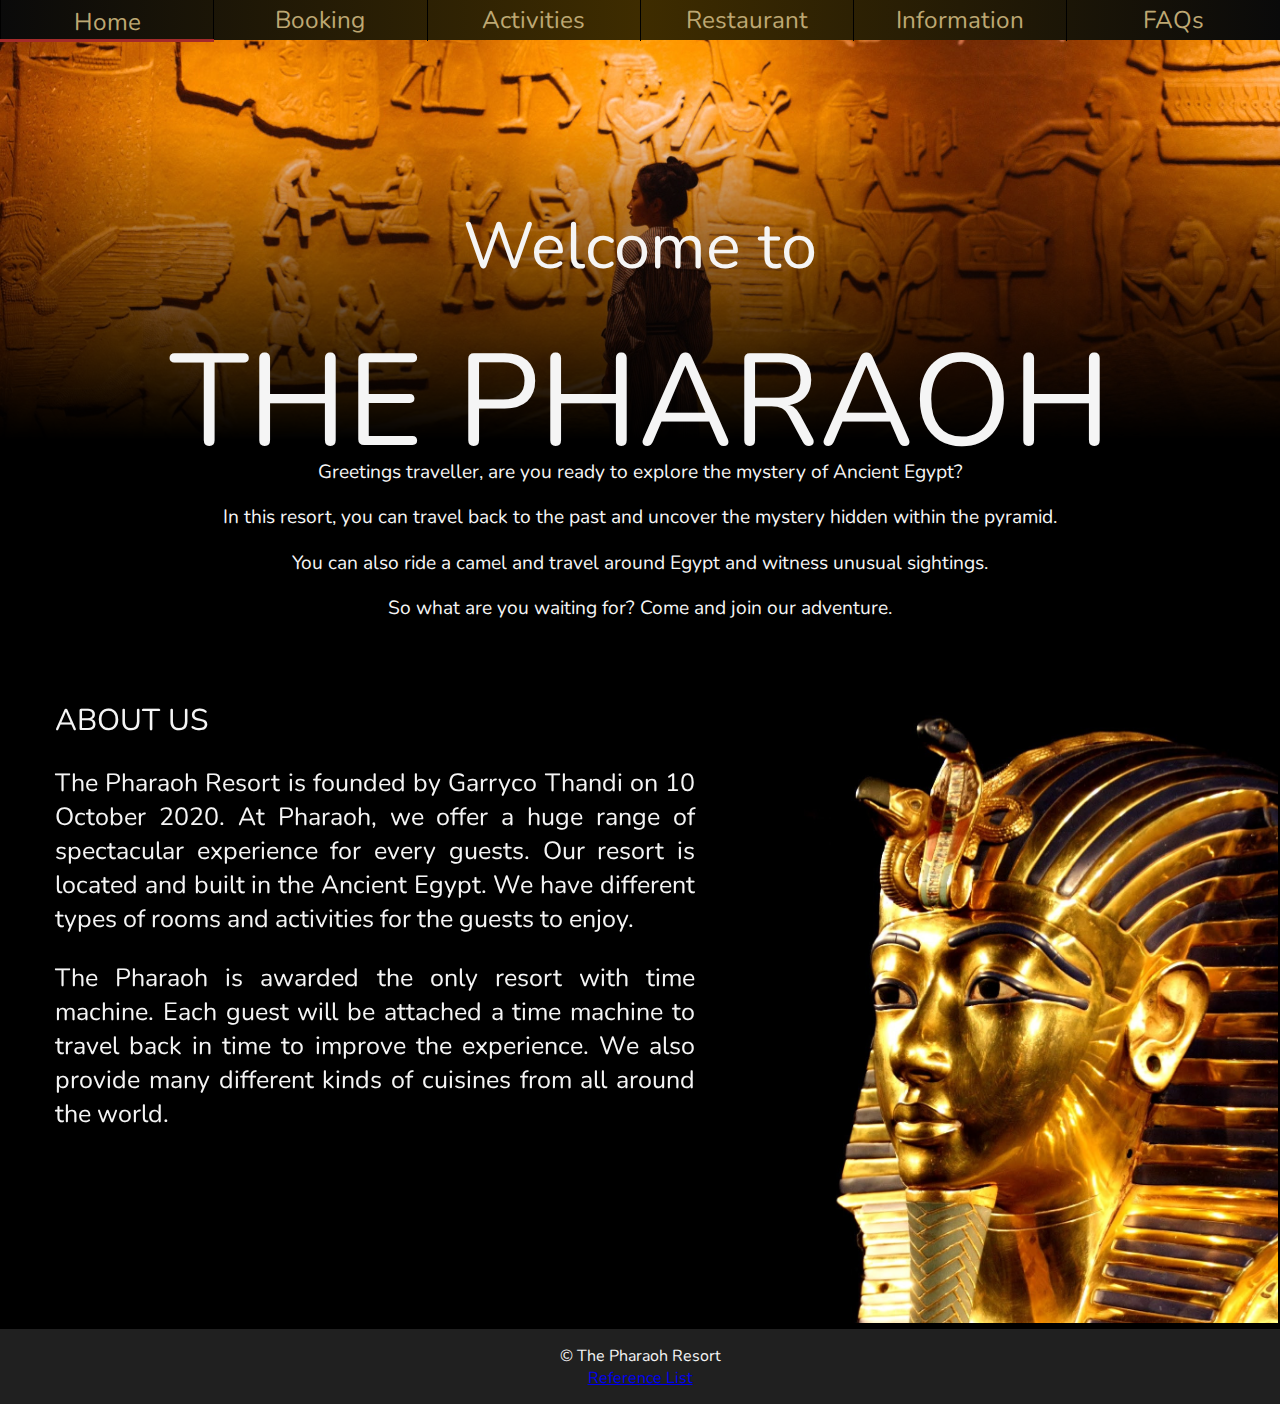
<file: index.html>
<!DOCTYPE html>
<html lang="en"> 
    <head>
        <meta charset = "utf-8">
        <title>The Pharaoh Resort</title>
        <link rel="stylesheet" href = "css/style.css">
        <link rel="stylesheet" href="js/tiny-slider/tiny-slider.css">
		<link rel="stylesheet" href="js/aos/aos.css">
        <link rel="preconnect" href="https://fonts.gstatic.com">
        <link href="https://fonts.googleapis.com/css2?family=Nunito:wght@700&display=swap" rel="stylesheet">
        <meta name="author" content="Garryco Thandi">
		<meta name="robots" content="index, follow">
		<meta name="description" content="Resort for History Enthusiasts.">
        

    </head>

    <body>
        <nav id="navigation">
            <table>
                <tbody>
                    <tr>
                        <td class="activePage"><a href="index.html">Home</a></td>
                        <td class="leftBorder"><a href="booking.html">Booking</a></td>
                        <td class="leftBorder"><a href="activities.html">Activities</a></td>
                        <td class="leftBorder"><a href="restaurant.html">Restaurant</a></td>
                        <td class="leftBorder"><a href="information.html">Information</a></td>
                        <td class="leftBorder"><a href="faqs.html">FAQs</a></td>
                    </tr>
                </tbody>
            </table>
        </nav>
        
        <main>

            <div id ="welcomeContent">
                <p class = "fadeMessage"><span class="smallWelcome">Welcome to</span><br>THE PHARAOH</p>
            </div>

           
            
            <article id = "invitationMessage">
                <p>Greetings traveller, are you ready to explore the mystery of Ancient Egypt?<br></p>
                <p>In this resort, you can travel back to the past and uncover the mystery hidden within the pyramid. <br></p>
                <p>You can also ride a camel and travel around Egypt and witness unusual sightings.<br></p>
                <p>So what are you waiting for? Come and join our adventure.</p>
            </article>

            <div data-aos = "fade-right"id="aboutUs">
                <span id="aboutTitle">ABOUT US</span>
                <article>
                    <p>The Pharaoh Resort is founded by Garryco Thandi on 10 October 2020.  At Pharaoh, we offer a huge range of spectacular experience for every guests. Our resort is located and built in the Ancient Egypt. We have different types of rooms and activities for the guests to enjoy.</p>

                    <p>The Pharaoh is awarded the only resort with time machine. Each guest will be attached a time machine to travel back in time to improve the experience. We also provide many different kinds of cuisines from all around the world.</p>
                </article>
            </div>
            <img data-aos = "fade-left" id= "coffin" src="images/coffin-cropped.jpg" alt="Coffin">
            
            
        </main>
        <footer>
            <p>&copy; The Pharaoh Resort<br><a href = "reference.html">Reference List</a></p>
        </footer>

        <script src="js/script.js" ></script>
        <script src="js/tiny-slider/min/tiny-slider.js" ></script>
		<script src="js/aos/aos.js"></script>
    </body>
</html>
</file>
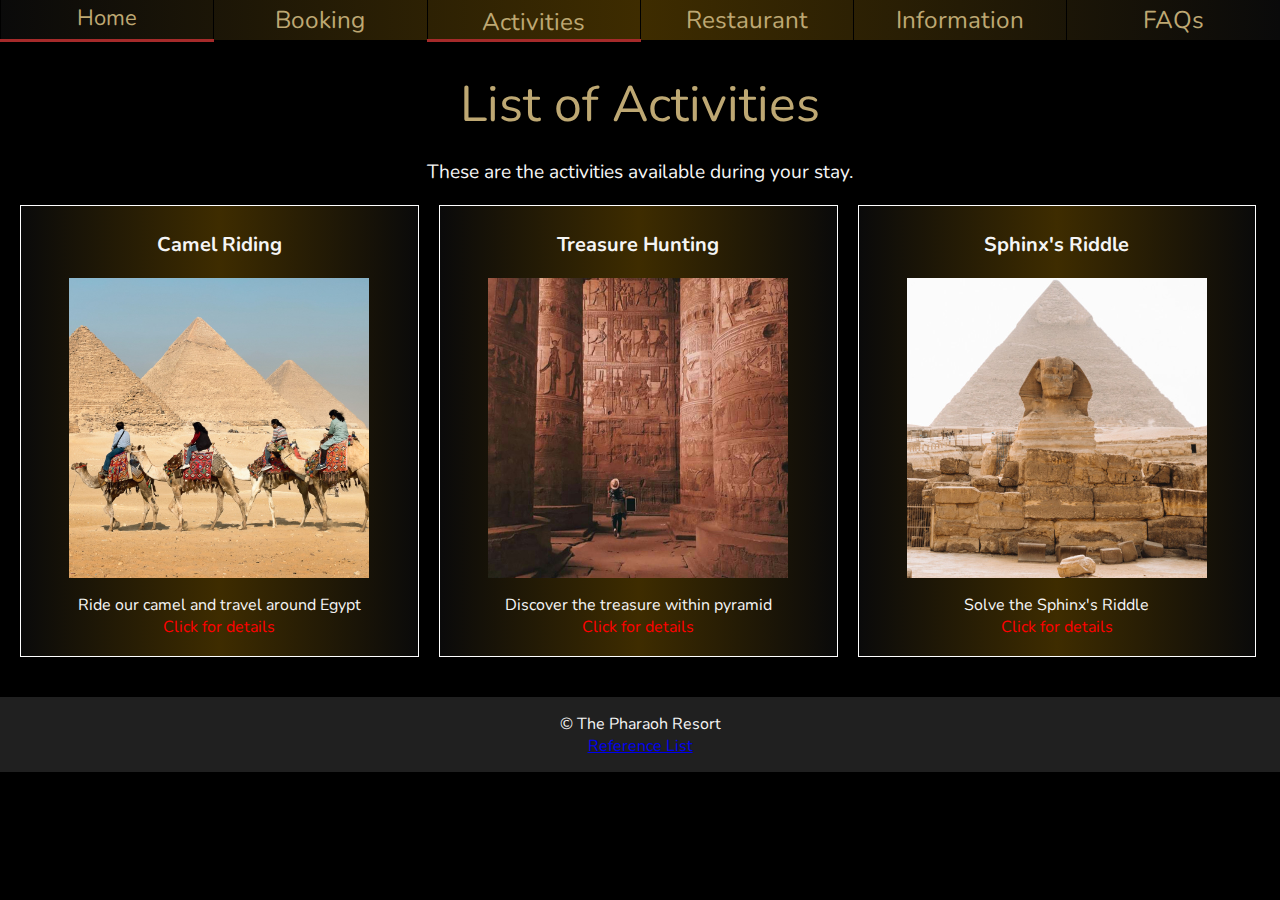
<file: activities.html>
<!DOCTYPE html>
<html lang="en"> 
    <head>
        <meta charset = "utf-8">
        <title>The Pharaoh Resort</title>
        <link rel="stylesheet" href = "css/style.css">
        <link rel="preconnect" href="https://fonts.gstatic.com">
        <link href="https://fonts.googleapis.com/css2?family=Nunito:wght@700&display=swap" rel="stylesheet">
        <meta name="author" content="Garryco Thandi">
		<meta name="robots" content="index, follow">
		<meta name="description" content="Resort for History Enthusiasts.">
    </head>

    <body>
        <nav id="navigation">
            <table>
                <tbody>
                    <tr>
                        <td class="leftBorder"><a href="index.html">Home</a></td>
                        <td class="leftBorder"><a href="booking.html">Booking</a></td>
                        <td class="activePage"><a href="activities.html">Activities</a></td>
                        <td class="leftBorder"><a href="restaurant.html">Restaurant</a></td>
                        <td class="leftBorder"><a href="information.html">Information</a></td>
                        <td class="leftBorder"><a href="faqs.html">FAQs</a></td>
                    </tr>
                </tbody>
            </table>
        </nav>
        
        <main>
            
            <header>
                List of Activities
            </header>

            
            <section id = "activityList">
                <article id = "activityListDescription">
                    These are the activities available during your stay.
                </article>

                    <div id = "camelRide" class = "eachActivity">
                        <h3 class = "activitiesTitle">Camel Riding</h3>
                        <img id = "camelPict" class = "activityPict" src = "images/camel-pyramid-cropped.jpg" alt = "Camel Riding" height = 300><br>
                        Ride our camel and travel around Egypt<br>
                        <nav class="clickDetails">
                            <a href="under-construction.html">Click for details</a>
                        </nav>
                    </div>

                    <div id = "treasureHunt" class = "eachActivity">
                        <h3 class = "activitiesTitle">Treasure Hunting</h3>
                        <img id = "TreasurePict" class = "activityPict" src = "images/treasure-hunt-pillar-cropped.jpg" alt ="Treasure Hunting" height = 300><br>
                        Discover the treasure within pyramid<br>
                        <nav class = "clickDetails">
                            <a href="under-construction.html">Click for details</a>
                        </nav>
                    </div>

                    <div id = "sphinxRiddle" class = "eachActivity">
                        <h3 class = "activitiesTitle">Sphinx's Riddle</h3>
                        <img id = "sphinxRiddle" class = "activityPict" src = "images/sphinx-riddle-cropped.jpg" alt = "Sphinx's Riddle" height = 300><br>
                        Solve the Sphinx's Riddle<br>
                        <nav class="clickDetails">
                            <a href="under-construction.html">Click for details</a>
                        </nav>
                    </div>
                    
            </section>

            <section id= "camelPopUp" class = "popup">
                <nav class = "closeButton">
                    <a href="activities.html">Back</a>
                </nav>
                <article id = "camelDetail" class = "activityDetail">
                    <h2>Details:</h2>
                    <h3>Join our journey with and explore the Ancient Egypt with our camels.<br>In this activity, we will provide:</h3>
                    
                    <ul>
                        <li>Camel</li>
                        <li>Water Supply</li>
                        <li>Food Supply</li>
                        <li>First-aid kit</li>
                        <li>Umbrella</li>
                    </ul>

                </article>
            </section>
            
            <section id= "treasurePopUp" class = "popup">
                <nav class = "closeButton">
                    <a href="activities.html">Back</a>
                </nav>
                <article id = "treasureDetail" class = "activityDetail">
                    <h2>Details:</h2>
                    <h3>Explore and uncover the mystery inside the pyramids. In this activity, you have to find the treasure in the deepest room and figure a way out for a limited time. You will face many challenges inside, such as puzzles, traps, etc. You will earn the price if you successfully escape the room after retrieving the treasure</h3>
                    <h3>To ensure guest's safety, you have to attach the emergency exit. Feel free to press the emergency exit whenever you feel in danger.</h3>
                    
                </article>
            </section>

            <section id= "sphinxPopUp" class = "popup">
                <nav class = "closeButton">
                    <a href="activities.html">Back</a>
                </nav>
                <article id = "sphinxDetail" class = "activityDetail">
                    <h2>Details:</h2>
                    <h3>This activity lets you to visit the talking Sphinx near our resort. You have to answer the questions given by the Sphinx to get prizes according to the points that you received.</h3>
                    <h3>Unless you answer the question correctly, your points will be reduced. If you receive a high score, you will get a huge discount for your stay.</h3>
                </article>
            </section>
            
        </main>
        <footer>
            <p>&copy; The Pharaoh Resort<br><a href = "reference.html">Reference List</a></p>
        </footer>

        <script src="js/script.js" ></script>
        <script src="js/tiny-slider/min/tiny-slider.js" ></script>
		<script src="js/aos/aos.js"></script>
        <script src="js/jquery-3.6.0.min.js"></script>
    </body>
</html>
</file>
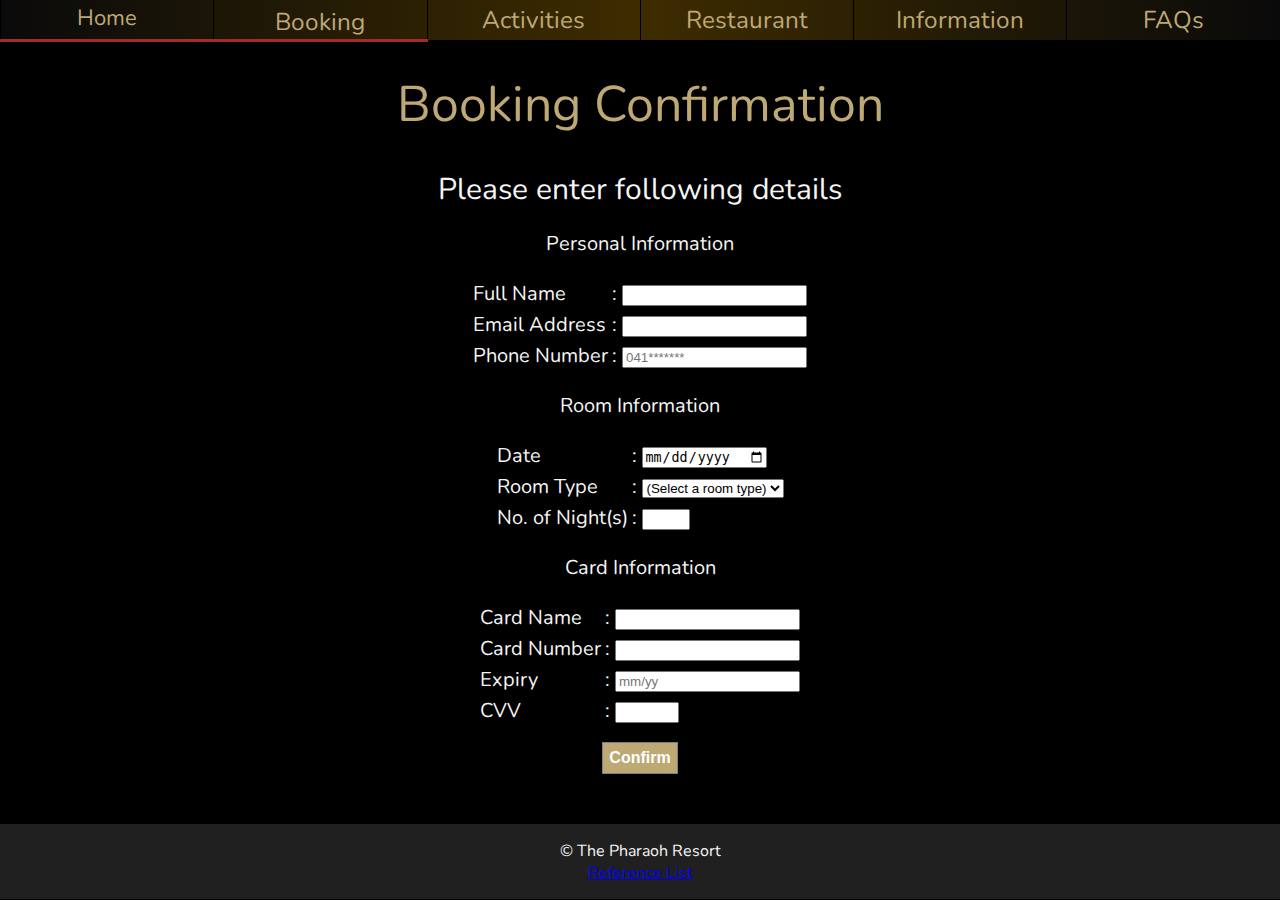
<file: booking-form.html>
<!DOCTYPE html>
<html lang="en"> 
    <head>
        <meta charset = "utf-8">
        <title>The Pharaoh Resort</title>
        <link rel="stylesheet" href = "css/style.css">
        <link rel="stylesheet" href="js/tiny-slider/tiny-slider.css">
		<link rel="stylesheet" href="js/aos/aos.css">
        <link rel="preconnect" href="https://fonts.gstatic.com">
        <link href="https://fonts.googleapis.com/css2?family=Nunito:wght@700&display=swap" rel="stylesheet">
        <meta name="author" content="Garryco Thandi">
		<meta name="robots" content="index, follow">
		<meta name="description" content="Resort for History Enthusiasts.">
    </head>

    <body>
        <nav id="navigation">
            <table>
                <tbody>
                    <tr>
                        <td class="leftBorder"><a href="index.html">Home</a></td>
                        <td class="activePage"><a href="booking.html">Booking</a></td>
                        <td class="leftBorder"><a href="activities.html">Activities</a></td>
                        <td class="leftBorder"><a href="restaurant.html">Restaurant</a></td>
                        <td class="leftBorder"><a href="information.html">Information</a></td>
                        <td class="leftBorder"><a href="faqs.html">FAQs</a></td>
                    </tr>
                </tbody>
            </table>
        </nav>
        
        <main>
            <form id = "incompleteForm">
                <header>
                    Booking Confirmation
                </header>

                <p id = "enterDetails">Please enter following details</p>
                <p class = "formHeader">Personal Information</p>
                <table id = "personalForm">
                    <tbody>
                        
                        <tr>
                            <td><label for="fullName">Full Name </label></td>
                            <td>: <input type="text" id="fullName" value=""></td>
                        </tr>
                        <tr>
                            <td><label for="emailAddress">Email Address </label></td>
                            <td>: <input type="email" id="emailAddress" value=""></td>
                        </tr>
                        <tr>
                            <td><label for="phoneNumber">Phone Number </label></td>
                            <td>: <input type="text" id="phoneNumber" value="" placeholder="041*******"></td>
                        </tr>
                        
                    </tbody>
                </table>

                <p class = "formHeader">Room Information</p>
                <table id = "roomForm">
                    <tbody>
                        <tr>
                            <td><label for="dateBooking">Date </label></td>
                            <td>: <input type="date" id="dateBooking"></td>
                        </tr>
                        <tr>
                            <td><label for="roomType">Room Type </label></td>
                            <td>: 
                                <select id ="roomType">
                                    <option value= "">(Select a room type)</option>
                                    <option value= "Pharaoh">Pharaoh's Room</option>
                                    <option value= "Medjay">Medjay's Room</option>
                                    <option value= "Modern">Modern Room</option>
                                </select>
                            </td>
                        </tr>
                        <tr>
                            <td><label for="numOfNights">No. of Night(s) </label></td>
                            <td>: <input type="number" id="numOfNights" min = "1" max = "3"></td>
                        </tr>
                    </tbody>
                </table>

                <p class = "formHeader">Card Information</p>
                <table id = "cardForm">
                    <tbody>
                        <tr>
                            <td><label for="cardName">Card Name </label></td>
                            <td>: <input type="text" id="cardName" value=""></td>
                        </tr>
                        <tr>
                            <td><label for="cardNumber">Card Number </label></td>
                            <td>: <input type="text" id="cardNumber"></td>
                        </tr>
                        <tr>
                            <td><label for="expiry">Expiry </label></td>
                            <td>: <input type="text" id="expiry" placeholder="mm/yy"></td>
                        </tr>
                        <tr>
                            <td><label for="cvv">CVV </label></td>
                            <td>: <input type="number" id="cvv" min = "100" max= "999"></td>
                        </tr>
                    </tbody>
                </table>
                <div id = "errorMessage"></div>
                <button id = "confirmBooking" class = "bookButton">
                    <a>Confirm</a>
                </button>
            </form>
            
            <section id = "bookingDetail">
                <header>
                    Booking Details
                </header>
                <div>

                    <h2>
                        Your details are:
                    </h2>
                    <table id = "detailList">
                        <tr>
                            <td>Full Name</td>
                            <td>:</td>
                            <td id = "guestName"></td>
                        </tr>
                        <tr>
                            <td>Email Address</td>
                            <td>:</td>
                            <td id = "guestEmail"></td>
                        </tr>
                        <tr>
                            <td>Phone Number</td>
                            <td>:</td>
                            <td id = "guestPhone"></td>
                        </tr>
                        <tr>
                            <td>Room Type</td>
                            <td>:</td>
                            <td id = "guestRoom"></td>
                        </tr>
                        <tr>
                            <td>Booking Date</td>
                            <td>:</td>
                            <td id = "guestBooking"></td>
                        </tr>
                        <tr>
                            <td>No. of Night(s)</td>
                            <td>:</td>
                            <td id = "guestNight"></td>
                        </tr>
                        <tr>
                            <td>Price</td>
                            <td>:</td>
                            <td id = "guestPrice"></td>
                        </tr>
                    </table>
                    <button id = "confirmDetail" class = "bookButton"><a href = "#backToHome">Proceed</a></button>
                </div>
            </section>
            
            <section id = "completeBooking">
                <header>
                    Success!!
                </header>
                <h2>Your booking has been confirmed</h2>
                <button id = "backToHome" class = "bookButton"><a href = "index.html">Back to Home</a></button>
            </section>
        </main>
        <footer>
            <p>&copy; The Pharaoh Resort<br><a href = "reference.html">Reference List</a></p>
        </footer>

        <script src="js/script.js" ></script>
        <script src="js/tiny-slider/min/tiny-slider.js" ></script>
		<script src="js/aos/aos.js"></script>
        <script src="js/jquery-3.6.0.min.js"></script>
    </body>
</html>
</file>
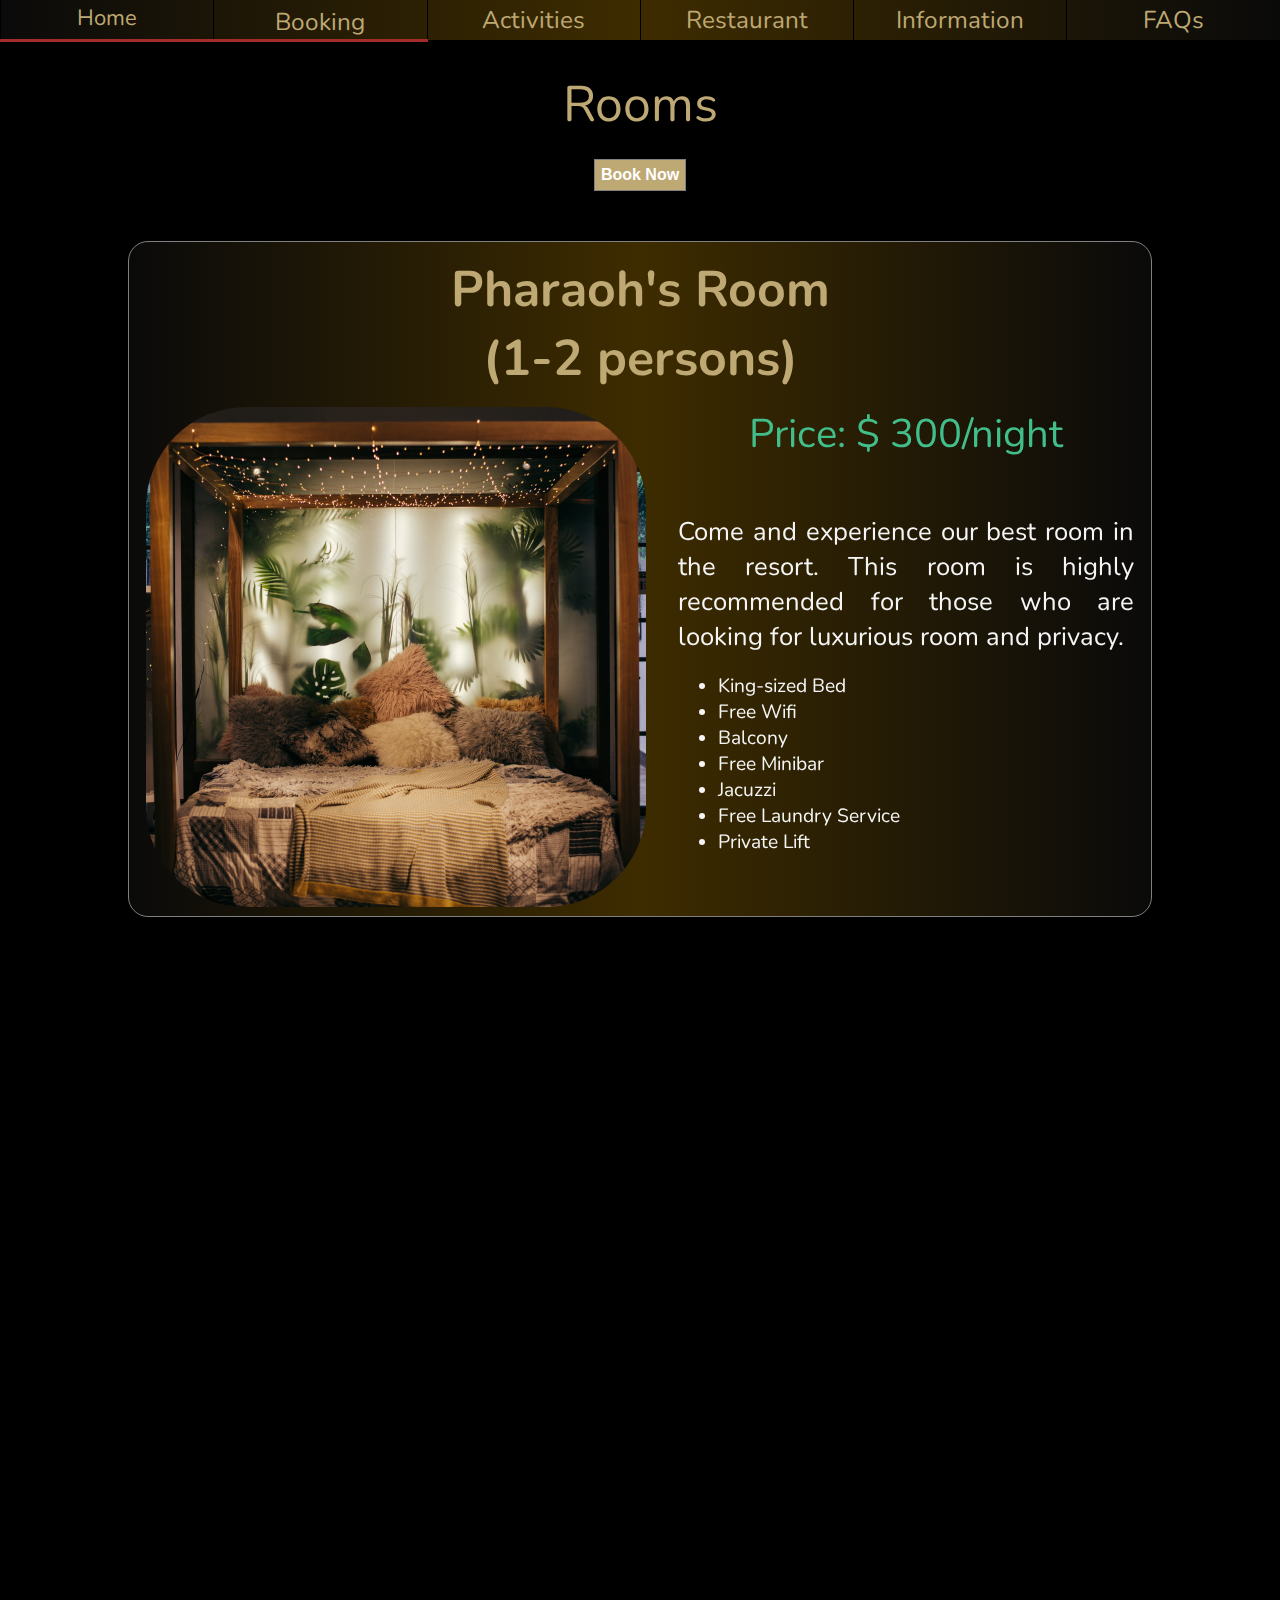
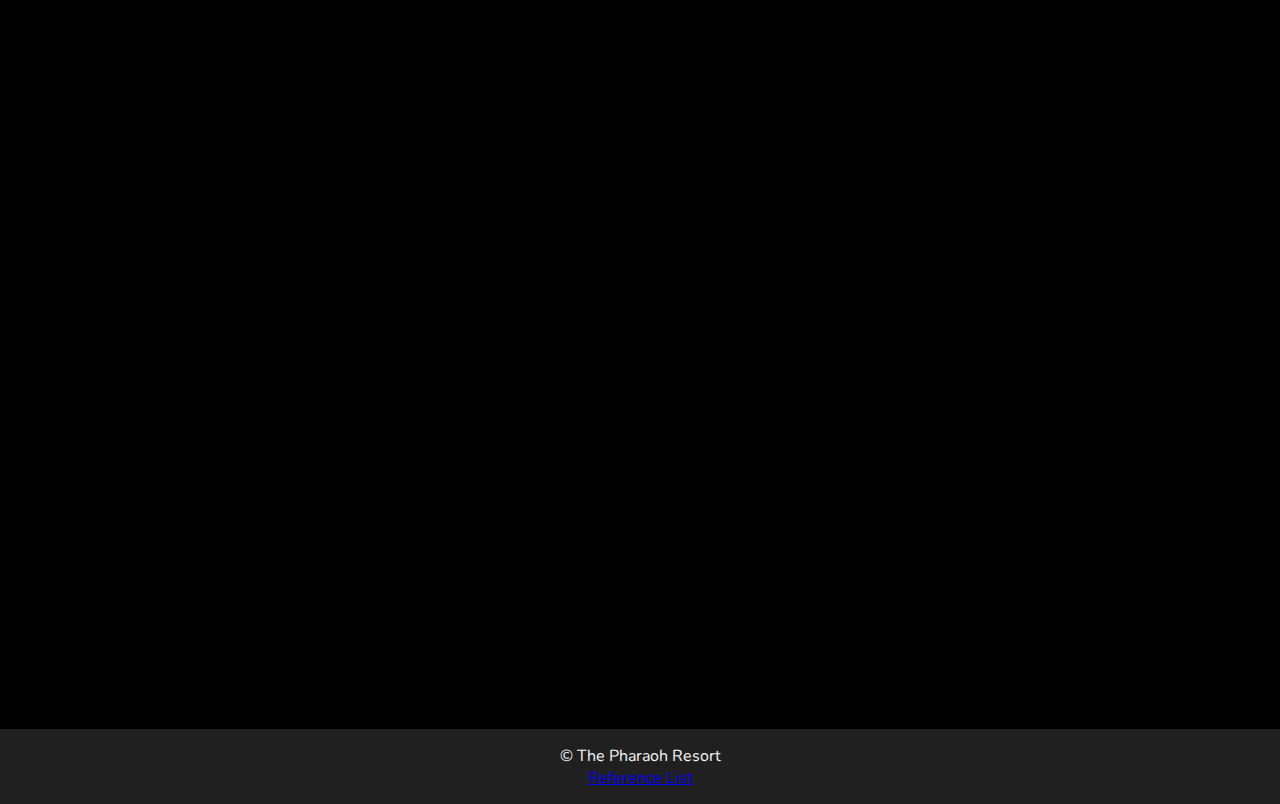
<file: booking.html>
<!DOCTYPE html>
<html lang="en"> 
    <head>
        <meta charset = "utf-8">
        <title>The Pharaoh Resort</title>
        <link rel="stylesheet" href = "css/style.css">
        <link rel="stylesheet" href="js/tiny-slider/tiny-slider.css">
		<link rel="stylesheet" href="js/aos/aos.css">
        <link rel="preconnect" href="https://fonts.gstatic.com">
        <link href="https://fonts.googleapis.com/css2?family=Nunito:wght@700&display=swap" rel="stylesheet">
        <meta name="author" content="Garryco Thandi">
		<meta name="robots" content="index, follow">
		<meta name="description" content="Resort for History Enthusiasts.">
    </head>

    <body>
        <nav id="navigation">
            <table>
                <tbody>
                    <tr>
                        <td class="leftBorder"><a href="index.html">Home</a></td>
                        <td class="activePage"><a href="booking.html">Booking</a></td>
                        <td class="leftBorder"><a href="activities.html">Activities</a></td>
                        <td class="leftBorder"><a href="restaurant.html">Restaurant</a></td>
                        <td class="leftBorder"><a href="information.html">Information</a></td>
                        <td class="leftBorder"><a href="faqs.html">FAQs</a></td>
                    </tr>
                </tbody>
            </table>
        </nav>
        
        <main>
   
            <header>
                Rooms
            </header>


            <section id = "roomList">

                <button class = "bookButton">
                    <a href = "booking-form.html">Book Now</a>
                </button>

                    <table id = "roomOne" class = "eachRoom" data-aos= "fade-right">
                        <thead>
                            <tr>
                                <th colspan="2">
                                    <h1>Pharaoh's Room<br>(1-2 persons)</h1>
                                </th>
                            </tr>
                        </thead> 
                        <tbody>
                            <tr>
                                 
                                <td rowspan = "2">
                                    <img class = "roomPict" src = "images/pharaoh-room-cropped.jpg" alt = "Pharaoh's Room" height =500>
                                </td>
                                <td class = "roomPrice">
                                    Price: $ 300/night
                                </td>
                            </tr>
                            <tr>
                                <td class = "roomDescription">
                                    <p>Come and experience our best room in the resort. This room is highly recommended for those who are looking for luxurious room and privacy.
                                    </p>
                                    <ul>
                                        <li>King-sized Bed</li>
                                        <li>
                                            Free Wifi
                                        </li>
                                        <li>Balcony</li>
                                        <li>Free Minibar</li>
                                        <li>Jacuzzi</li>
                                        <li>Free Laundry Service</li>
                                        <li>Private Lift</li>
                                    </ul>
                                </td> 
                            </tr>
                        </tbody>   
                    </table>

                    <table id = "roomTwo" class = "eachRoom" data-aos= "fade-left">
                        <thead>
                            <tr>
                                <th colspan="2">
                                    <h1>Medjay's Room<br>
                                    (1-4 persons)</h1>
                                </th>
                            </tr>
                        </thead> 
                        <tbody>
                            <tr>
                                <td class = "roomPrice">
                                    Price: $ 200/night
                                </td>
                                <td rowspan = "2">
                                    <img class = "roomPict" src = "images/medjay-room-cropped.jpg" alt = "Medjay's Room" height =500>
                                </td>
                                
                            </tr>
                            <tr>
                                <td class = "roomDescription">
                                    <p>
                                        This is room is suitable for those who come with family and looking for a comfortable and affordable room.
                                    </p>
                                    <ul>
                                        <li>
                                            King-sized Bed
                                        </li>
                                        <li>Free Wifi</li>
                                        <li>High Ceiling</li>
                                        <li>Wide Room</li>
                                        <li>Free Laundry Service</li>
                                    </ul>
                                </td>
                                
                            </tr>
                            
                            
                        </tbody>   
                    </table>

                    <table id = "roomThree" class = "eachRoom" data-aos= "fade-right">
                        <thead>
                            <tr>
                                <th colspan="2">
                                    <h1>Modern Room<br>
                                    (1-2 persons)</h1>
                                </th>
                            </tr>
                        </thead> 
                        <tbody>
                            <tr>
                                 
                                <td rowspan = "2">
                                    <img class = "roomPict" src = "images/modern-room-cropped.jpg" alt = "Modern Room" height =500>
                                </td>
                                <td class = "roomPrice">
                                    Price: $ 250/night
                                </td>
                            </tr>
                            <tr>
                                <td class = "roomDescription">
                                    <p>
                                        Brand New!! Suitable for those who still wants to stay in luxurious and modern-styled room. 
                                    </p>
                                    <ul>
                                        <li>
                                            Queen-sized Bed
                                        </li>
                                        <li>Free Wifi</li>
                                        <li>Balcony</li>
                                        <li>Free Minibar</li>
                                        <li>Bathtub</li> 
                                    </ul>
                                </td> 
                            </tr>
                        </tbody>   
                    </table>
                    
                    
            </section>
            
            
        </main>
        <footer>
            <p>&copy; The Pharaoh Resort<br><a href = "reference.html">Reference List</a></p>
        </footer>

        <script src="js/script.js" ></script>
		<script src="js/aos/aos.js"></script>
    </body>
</html>
</file>
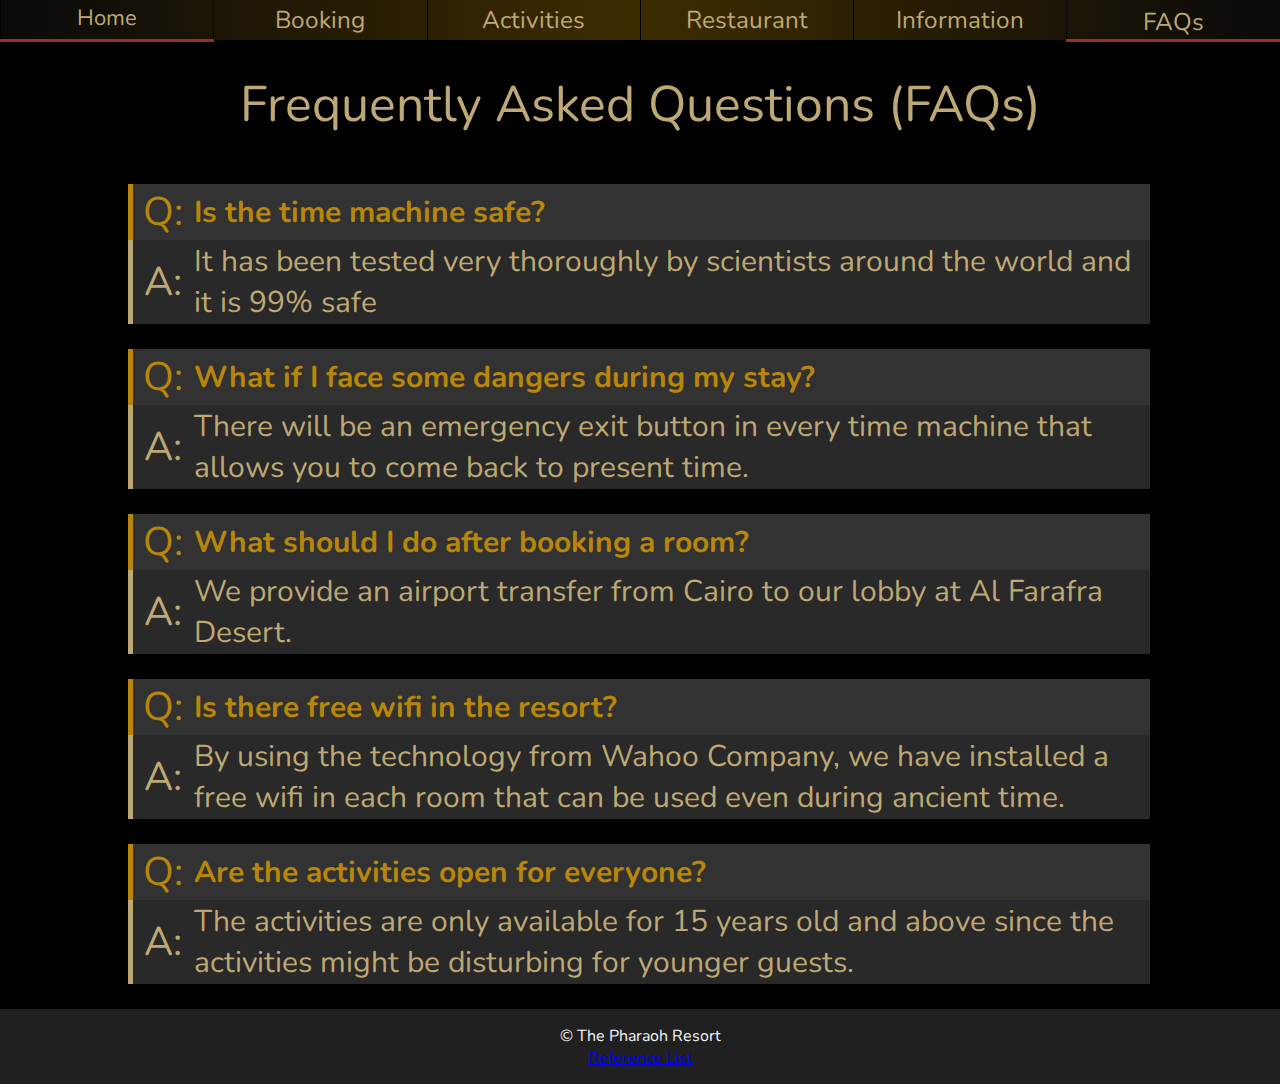
<file: faqs.html>
<!DOCTYPE html>
<html lang="en"> 
    <head>
        <meta charset = "utf-8">
        <title>The Pharaoh Resort</title>
        <link rel="stylesheet" href = "css/style.css">
        <link rel="stylesheet" href="js/tiny-slider/tiny-slider.css">
		<link rel="stylesheet" href="js/aos/aos.css">
        <link rel="preconnect" href="https://fonts.gstatic.com">
        <link href="https://fonts.googleapis.com/css2?family=Nunito:wght@700&display=swap" rel="stylesheet">
        <meta name="author" content="Garryco Thandi">
		<meta name="robots" content="index, follow">
		<meta name="description" content="Resort for History Enthusiasts.">
    </head>

    <body>
        <nav id="navigation">
            <table>
                <tbody>
                    <tr>
                        <td class="leftBorder"><a href="index.html">Home</a></td>
                        <td class="leftBorder"><a href="booking.html">Booking</a></td>
                        <td class="leftBorder"><a href="activities.html">Activities</a></td>
                        <td class="leftBorder"><a href="restaurant.html">Restaurant</a></td>
                        <td class="leftBorder"><a href="information.html">Information</a></td>
                        <td class="activePage"><a href="faqs.html">FAQs</a></td>
                    </tr>
                </tbody>
            </table>
        </nav>
        
        <main>
            <header>
                Frequently Asked Questions (FAQs)
            </header>
            
            <div id = "faqs">
                <table class = "faqsList">
                    <tr class = "questionRow">
                        <td class = "qna">
                            Q: 
                        </td>
                        <td class = question>Is the time machine safe?</td>
                    </tr>
                    <tr class = "answerRow">
                        <td class = "qna">
                            A: 
                        </td>
                        <td class = answer>It has been tested very thoroughly by scientists around the world and it is 99% safe</td>
                    </tr>
                </table>

                <table class = "faqsList">
                    <tr class = "questionRow">
                        <td class = "qna">
                            Q: 
                        </td>
                        <td class = question>What if I face some dangers during my stay?</td>
                    </tr>
                    <tr class = "answerRow">
                        <td class = "qna">
                            A: 
                        </td>
                        <td class = answer>There will be an emergency exit button in every time machine that allows you to come back to present time.</td>
                    </tr>
                </table>

                <table class = "faqsList">
                    <tr class = "questionRow">
                        <td class = "qna">
                            Q: 
                        </td>
                        <td class = question>What should I do after booking a room? </td>
                    </tr>
                    <tr class = "answerRow">
                        <td class = "qna">
                            A: 
                        </td>
                        <td class = answer>We provide an airport transfer from Cairo to our lobby at Al Farafra Desert. </td>
                    </tr>
                </table>

                <table class = "faqsList">
                    <tr class = "questionRow">
                        <td class = "qna">
                            Q: 
                        </td>
                        <td class = question>Is there free wifi in the resort?</td>
                    </tr>
                    <tr class = "answerRow">
                        <td class = "qna">
                            A: 
                        </td>
                        <td class = answer>By using the technology from Wahoo Company, we have installed a free wifi in each room that can be used even during ancient time.</td>
                    </tr>
                </table>

                <table class = "faqsList">
                    <tr class = "questionRow">
                        <td class = "qna">
                            Q: 
                        </td>
                        <td class = question>Are the activities open for everyone?</td>
                    </tr>
                    <tr class = "answerRow">
                        <td class = "qna">
                            A: 
                        </td>
                        <td class = answer>The activities are only available for 15 years old and above since the activities might be disturbing for younger guests.</td>
                    </tr>
                </table>
            </div>
           
        </main>
        <footer>
            <p>&copy; The Pharaoh Resort<br><a href = "reference.html">Reference List</a></p>
        </footer>

        <script src="js/script.js" ></script>
        <script src="js/tiny-slider/min/tiny-slider.js" ></script>
		<script src="js/aos/aos.js"></script>
    </body>
</html>
</file>
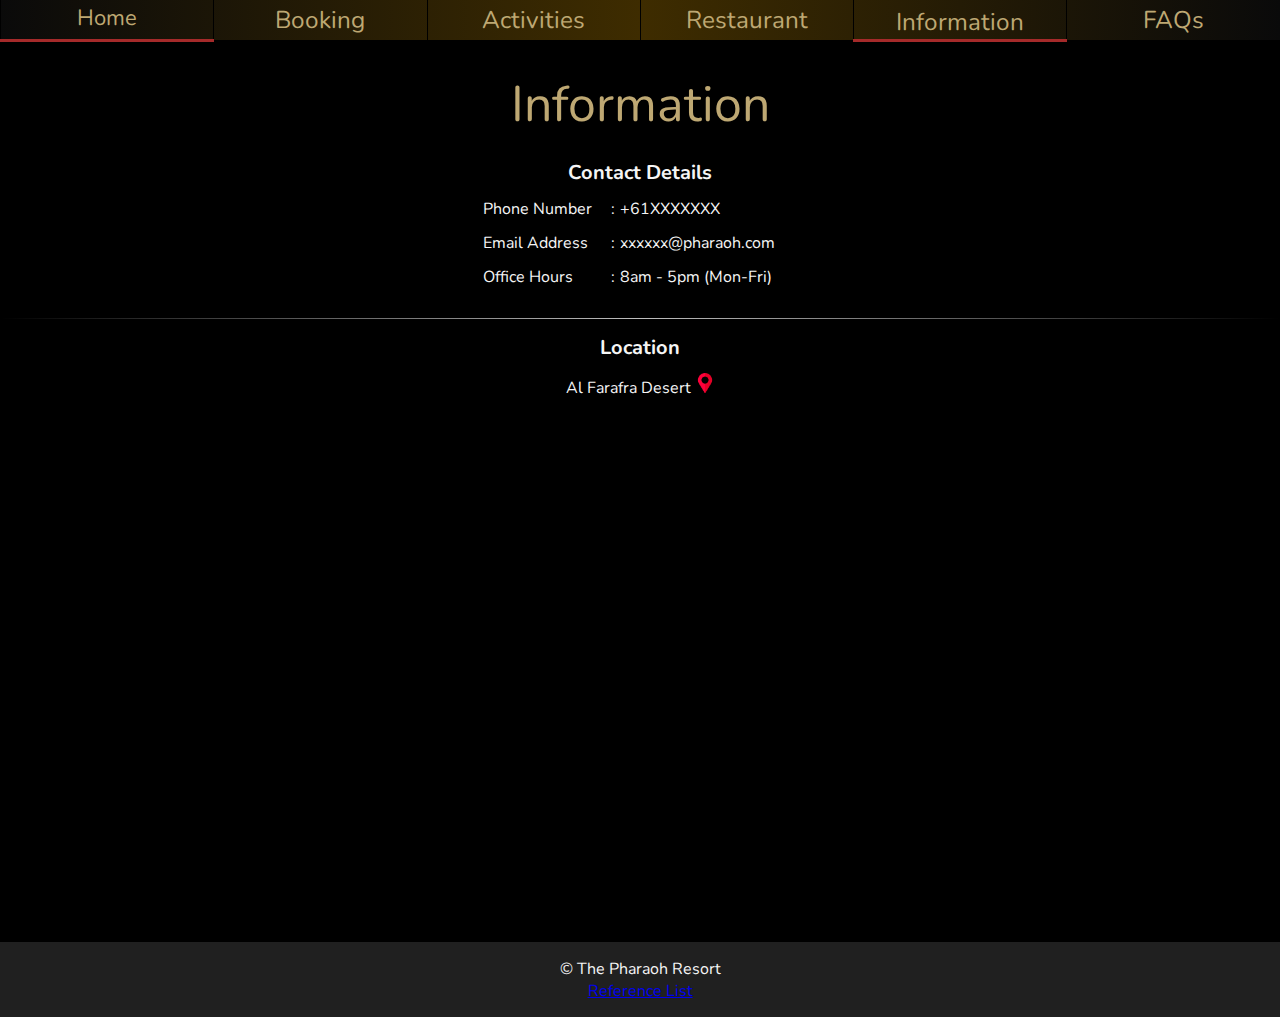
<file: information.html>
<!DOCTYPE html>
<html lang="en"> 
    <head>
        <meta charset = "utf-8">
        <title>The Pharaoh Resort</title>
        <link rel="stylesheet" href = "css/style.css">
        <link rel="stylesheet" href="js/tiny-slider/tiny-slider.css">
		<link rel="stylesheet" href="js/aos/aos.css">
        <link rel="preconnect" href="https://fonts.gstatic.com">
        <link href="https://fonts.googleapis.com/css2?family=Nunito:wght@700&display=swap" rel="stylesheet">
        <meta name="author" content="Garryco Thandi">
		<meta name="robots" content="index, follow">
		<meta name="description" content="Resort for History Enthusiasts.">
    </head>

    <body>
        <nav id="navigation">
            <table>
                <tbody>
                    <tr>
                        <td class="leftBorder"><a href="index.html">Home</a></td>
                        <td class="leftBorder"><a href="booking.html">Booking</a></td>
                        <td class="leftBorder"><a href="activities.html">Activities</a></td>
                        <td class="leftBorder"><a href="restaurant.html">Restaurant</a></td>
                        <td class="activePage"><a href="information.html">Information</a></td>
                        <td class="leftBorder"><a href="faqs.html">FAQs</a></td>
                    </tr>
                </tbody>
            </table>
        </nav>
        
        <main>

            <header>
                Information
            </header>

            <div id = "informationList">
    
                <table id = "contactDetails">
                    <b class = "tableTitle">Contact Details</b>
                    <tbody>
                        <tr>
                            <td>Phone Number</td>
                            <td>:</td>
                            <td> +61XXXXXXX</td>
                        </tr>
                        <tr>
                            <td>Email Address</td>
                            <td>:</td>
                            <td> xxxxxx@pharaoh.com</td>
                        </tr>
                        <tr>
                            <td>Office Hours</td>
                            <td>:</td>
                            <td> 8am - 5pm (Mon-Fri)</td>
                        </tr>
                    </tbody>
                </table>
                <hr>
                <table id = "locationDetails">
                    <b class = "tableTitle">Location</b>
                    <tr>
                        <td colspan = "3">Al Farafra Desert <a id ="addressLink" href= "https://goo.gl/maps/UXvsWGUTUrsMaXKBA" target="_blank"><img src="images/location-logo.png" height = 20 alt = "Location Logo"></a></td><!--Icons made by <a href="https://www.freepik.com" title="Freepik">Freepik</a> from <a href="https://www.flaticon.com/" title="Flaticon">www.flaticon.com</a>-->
                    </tr>
                </table>
                <iframe id = "mapLink" src="https://www.google.com/maps/embed?pb=!1m18!1m12!1m3!1d3644460.490833001!2d25.646588881093365!3d26.8703606516464!2m3!1f0!2f0!3f0!3m2!1i1024!2i768!4f13.1!3m3!1m2!1s0x146c6adf2bafc2dd%3A0x5625cea48d1508e4!2sAl%20Farafra%20Desert%2C%20New%20Valley%20Governorate%2C%20Egypt!5e0!3m2!1sen!2sau!4v1620213965437!5m2!1sen!2sau" width="600" height="450" style="border:0;" allowfullscreen="" loading="lazy"></iframe>
            </div>

        </main>
        <footer>
            <p>&copy; The Pharaoh Resort<br><a href = "reference.html">Reference List</a></p>
        </footer>

        <script src="js/script.js" ></script>
        <script src="js/tiny-slider/min/tiny-slider.js" ></script>
		<script src="js/aos/aos.js"></script>
    </body>
</html>
</file>
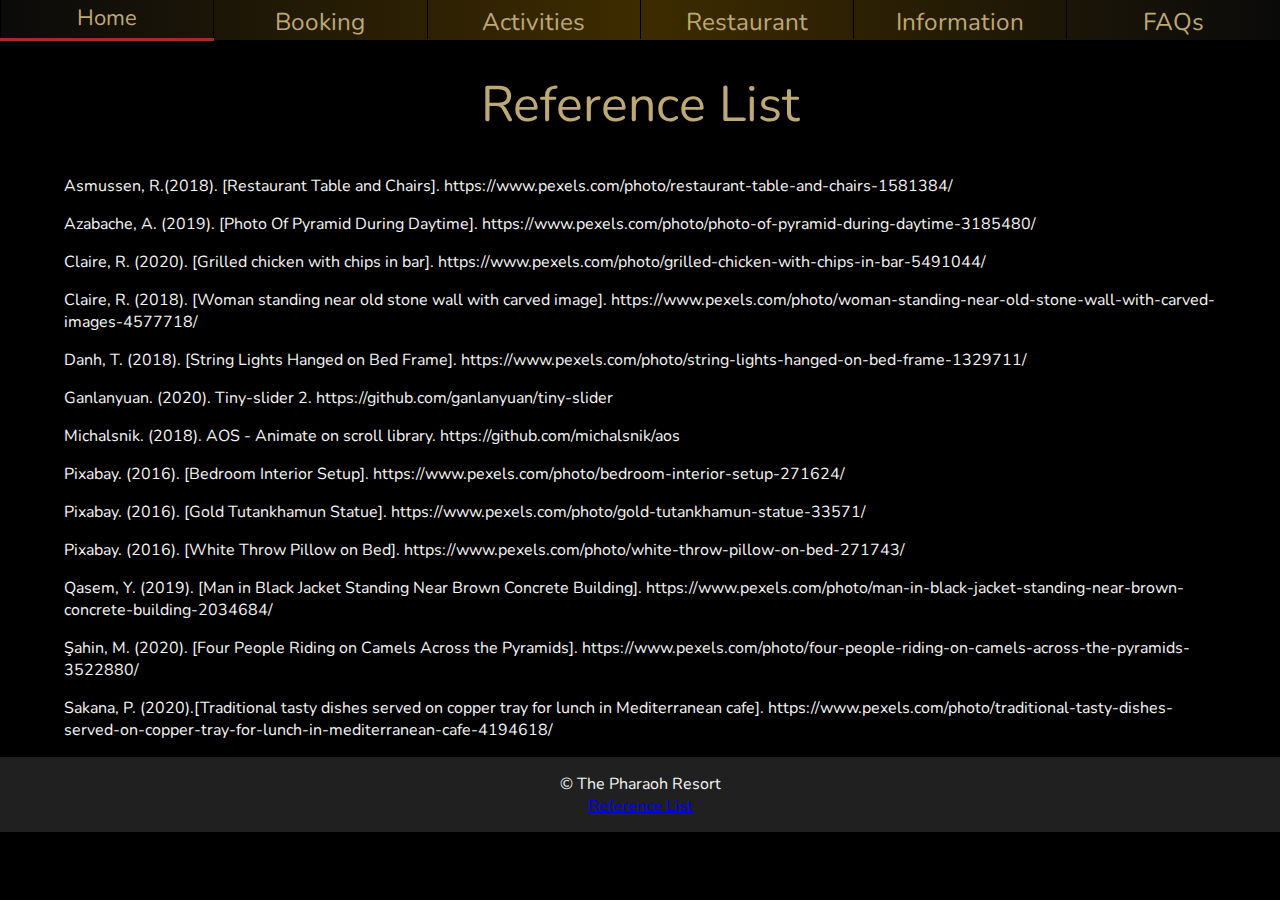
<file: reference.html>
<!DOCTYPE html>
<html lang="en"> 
    <head>
        <meta charset = "utf-8">
        <title>The Pharaoh Resort</title>
        <link rel="stylesheet" href = "css/style.css">
        <link rel="stylesheet" href="js/tiny-slider/tiny-slider.css">
		<link rel="stylesheet" href="js/aos/aos.css">
        <link rel="preconnect" href="https://fonts.gstatic.com">
        <link href="https://fonts.googleapis.com/css2?family=Nunito:wght@700&display=swap" rel="stylesheet">
        <meta name="author" content="Garryco Thandi">
		<meta name="robots" content="index, follow">
		<meta name="description" content="Resort for History Enthusiasts.">
    </head>

    <body>
        <nav id="navigation">
            <table>
                <tbody>
                    <tr>
                        <td class="leftBorder"><a href="index.html">Home</a></td>
                        <td class="leftBorder"><a href="booking.html">Booking</a></td>
                        <td class="leftBorder"><a href="activities.html">Activities</a></td>
                        <td class="leftBorder"><a href="restaurant.html">Restaurant</a></td>
                        <td class="leftBorder"><a href="information.html">Information</a></td>
                        <td class="leftBorder"><a href="faqs.html">FAQs</a></td>
                    </tr>
                </tbody>
            </table>
        </nav>
        
        <main>
            <header>
                Reference List
            </header>
            <section id = "referenceList">
                <p>Asmussen, R.(2018). [Restaurant Table and Chairs]. https://www.pexels.com/photo/restaurant-table-and-chairs-1581384/</p>
                <p>Azabache, A. (2019). [Photo Of Pyramid During Daytime]. https://www.pexels.com/photo/photo-of-pyramid-during-daytime-3185480/</p>
                <p>Claire, R. (2020). [Grilled chicken with chips in bar]. https://www.pexels.com/photo/grilled-chicken-with-chips-in-bar-5491044/</p>
                <p>Claire, R. (2018). [Woman standing near old stone wall with carved image]. https://www.pexels.com/photo/woman-standing-near-old-stone-wall-with-carved-images-4577718/</p>
                <p>Danh, T. (2018). [String Lights Hanged on Bed Frame]. https://www.pexels.com/photo/string-lights-hanged-on-bed-frame-1329711/</p>
                <p>Ganlanyuan. (2020). Tiny-slider 2. https://github.com/ganlanyuan/tiny-slider</p>
                <p>Michalsnik. (2018). AOS - Animate on scroll library. https://github.com/michalsnik/aos</p>
                <p>Pixabay. (2016). [Bedroom Interior Setup]. https://www.pexels.com/photo/bedroom-interior-setup-271624/</p>
                <p>Pixabay. (2016). [Gold Tutankhamun Statue]. https://www.pexels.com/photo/gold-tutankhamun-statue-33571/</p>
                <p>Pixabay. (2016). [White Throw Pillow on Bed]. https://www.pexels.com/photo/white-throw-pillow-on-bed-271743/</p>
                <p>Qasem, Y. (2019). [Man in Black Jacket Standing Near Brown Concrete Building]. https://www.pexels.com/photo/man-in-black-jacket-standing-near-brown-concrete-building-2034684/</p>
                <p>Şahin, M. (2020). [Four People Riding on Camels Across the Pyramids]. https://www.pexels.com/photo/four-people-riding-on-camels-across-the-pyramids-3522880/</p>
                <p>Sakana, P. (2020).[Traditional tasty dishes served on copper tray for lunch in Mediterranean cafe]. https://www.pexels.com/photo/traditional-tasty-dishes-served-on-copper-tray-for-lunch-in-mediterranean-cafe-4194618/</p>
                
            </section>
        </main>
        <footer>
            <p>&copy; The Pharaoh Resort<br><a href = "reference.html">Reference List</a></p>
            
        </footer>

        <script src="js/script.js" ></script>

    </body>
</html>
</file>
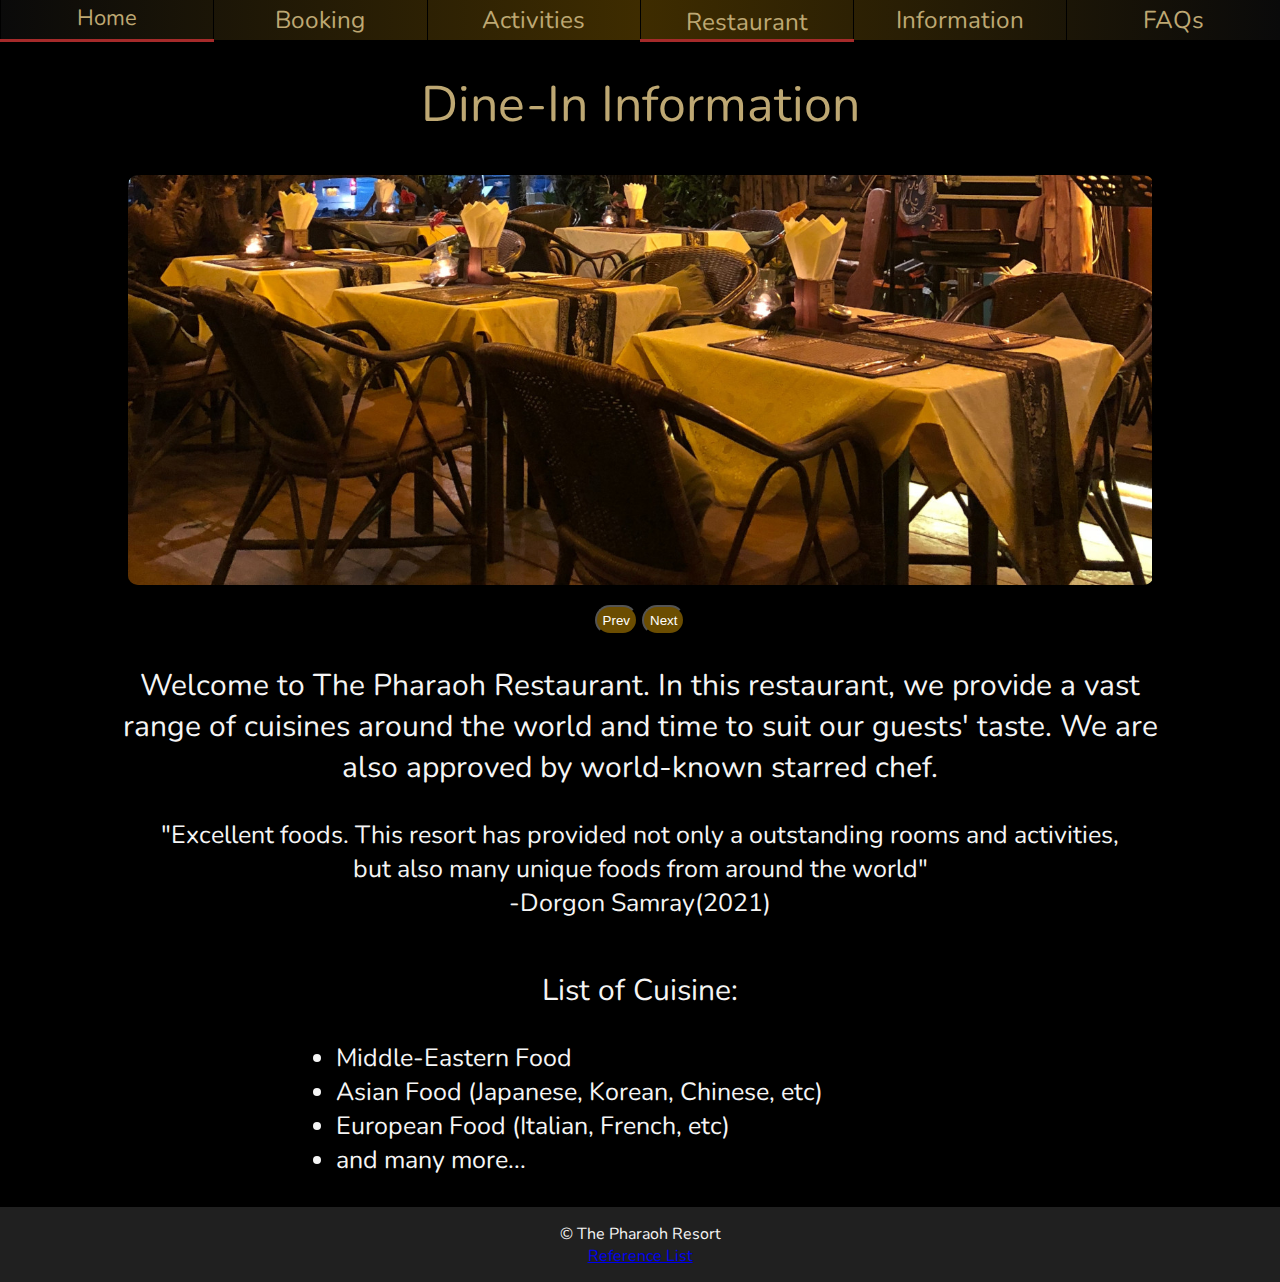
<file: restaurant.html>
<!DOCTYPE html>
<html lang="en"> 
    <head>
        <meta charset = "utf-8">
        <title>The Pharaoh Resort</title>
        <link rel="stylesheet" href = "css/style.css">
        <link rel="stylesheet" href="js/tiny-slider/tiny-slider.css">
		<link rel="stylesheet" href="js/aos/aos.css">
        <link rel="preconnect" href="https://fonts.gstatic.com">
        <link href="https://fonts.googleapis.com/css2?family=Nunito:wght@700&display=swap" rel="stylesheet">
        <meta name="author" content="Garryco Thandi">
		<meta name="robots" content="index, follow">
		<meta name="description" content="Resort for History Enthusiasts.">
    </head>

    <body>
        <nav id="navigation">
            <table>
                <tbody>
                    <tr>
                        <td class="leftBorder"><a href="index.html">Home</a></td>
                        <td class="leftBorder"><a href="booking.html">Booking</a></td>
                        <td class="leftBorder"><a href="activities.html">Activities</a></td>
                        <td class="activePage"><a href="restaurant.html">Restaurant</a></td>
                        <td class="leftBorder"><a href="information.html">Information</a></td>
                        <td class="leftBorder"><a href="faqs.html">FAQs</a></td>
                    </tr>
                </tbody>
            </table>
        </nav>
        
        <main>
            <header>
                Dine-In Information
            </header>
            <section id = "slideshow">
                <picture class = "imgContainer">
                    <img src = "images/restaurant-cropped.jpg" alt = "Egyptian Restaurant">
                    <img src = "images/cuisine1-cropped.jpg" alt = "Egyptian Cuisine 1">
                    <img src = "images/cuisine2-cropped.jpg" alt  = "Egyptian Cuisine 2">
                </picture>
            </section>  
            <div id="controls">
                <button class="previous">Prev</button>
                <button class="next">Next</button>
              </div>
          
            <article id = "restaurantInfo">
                <p>Welcome to The Pharaoh Restaurant. In this restaurant, we provide a vast range of cuisines around the world and time to suit our guests' taste. We are also approved by world-known starred chef.</p>

                <blockquote>"Excellent foods. This resort has provided not only a outstanding rooms and activities, but also many unique foods from around the world"<br>
                    -Dorgon Samray(2021)
                </blockquote>

                <p>
                    List of Cuisine:
                    <ul>
                        <li>
                            Middle-Eastern Food
                        </li>
                        <li>
                            Asian Food (Japanese, Korean, Chinese, etc)
                        </li>
                        <li>
                            European Food (Italian, French, etc)
                        </li>
                        <li>
                            and many more...
                        </li>
                    </ul>
                </p>
                
            </article>
        </main>
        <footer>
            <p>&copy; The Pharaoh Resort<br><a href = "reference.html">Reference List</a></p>
        </footer>

        <script src="js/script2.js" ></script>
        <script src="js/tiny-slider/min/tiny-slider.js" ></script>
		<script src="js/aos/aos.js"></script>
        <script src="https://ajax.googleapis.com/ajax/libs/jquery/3.2.1/jquery.min.js"></script>
        <script src="js/parallax.js"></script>
    </body>
</html>
</file>
<file: css/style.css>
/*The whole page style*/
body{

    text-align: center;
    margin:0px;
    font-family: 'Nunito',Arial, Helvetica, sans-serif;
    background-color: black;
    color: whitesmoke;
    width:100%;
    overflow-x: hidden;
    height:100%;
}


/*navigation section*/
#navigation{

    background: linear-gradient(90deg, rgba(10,10,10,1) 0%, rgba(62,44,0,1) 50%, rgba(10,10,10,1) 100%);
    font-size: 1.9vw;
    position:sticky;
    top:0%;
    z-index:999;
    width:100%;
    height:40px;

}

#navigation table{
    
    border-collapse: collapse;
    width:100%; 
    height: 100%;
    
    
}

#navigation td{
    
    width:16.67%;
    padding:0px;
    
}

#navigation a{

    display:block;
    color: #bea873;
    height:100%;
    text-decoration: none;
    padding-top: 5px;

}


#navigation .leftBorder:hover{

    font-size: 22px;
    transition:0.5s;
    border-bottom: solid 3px brown;
    color: #b8860b;


}

#navigation a:active{

    background-color: white;
    transition-timing-function: ease;
    transition-duration: 0.2s;

}

.leftBorder{

    border-left: solid 1px black;

}

.activePage{

    border-left: solid 1px black;
    border-bottom: solid 3px brown;

}

/*Title*/
header{

    font-size: 50px;
    padding-top: 30px;
    padding-bottom: 20px;
    color:#bea873;


}



/*Home content*/
/*Welcome*/
#welcomeContent{
    height: 400px;
    background: url('../images/woman-hiero-cropped.jpg') 0 0 no-repeat, linear-gradient(to bottom, rgba(0,0,0,0) 20%,rgba(0,0,0,1) 100%);
    background-size: 100%;
    background-blend-mode:saturation;
    overflow:hidden;

}


#womanHiero{
    background: linear-gradient(to bottom, rgba(url('../images/woman-hiero-cropped.jpg'), 0.0), rgba(url('../images/woman-hiero-cropped.jpg'), 1.0));
    width: 100%;
    height: auto;
    overflow: hidden;
}


.smallWelcome{

    font-size: 65px;

}

.fadeMessage{
    
    margin:0;
    width:80%;
    font-size: 130px;
    position: absolute;
    top: 25%;
    left: 50%;
    transform: translate(-50%, -25%);
    animation: fadeIn linear 3s;
}

@keyframes fadeIn {
    0% {opacity:0;}
    100% {opacity:100%;}
}

/*Invitation*/
#invitationMessage{

    font-size: larger;
    padding-bottom: 50px;

}

#coffin{
    
    width: 45%;

    right:0px;
}

/*About us*/

#aboutUs{

    text-align:justify;
    width:50%;
    font-size: 25px;
    padding: 10px 5px 10px 55px;
    float:left;
    margin: 0 auto;

}

#aboutTitle{

    font-size:larger;

}
/*The end of Home content*/

/*Booking content*/
/*Room List Page*/
.bookButton{
    margin-bottom: 50px;
    border: solid gray 1px;
    text-align: center;
    display: inline-block;
    font-size: 16px;
    background-color: #bea873;
    
    text-decoration: none;
    font-weight: bold;
    padding: 0;
    height:32px;
    
}

.bookButton a {

    text-decoration: none; 
    padding:6px;
    color: white;
}

.bookButton a:hover{
    color: #bea873;
    background-color: white;
}


.eachRoom{
    border: solid gray 1px;
    width: 80%;
    margin: auto;
    margin-bottom: 20px;
    background: linear-gradient(90deg, rgba(10,10,10,1) 0%, rgba(62,44,0,1) 50%, rgba(10,10,10,1) 100%);
    border-radius: 20px;
}

.eachRoom h1{
    font-size: 50px;
    font-weight: bold;
    margin-block: 10px;
    color: #bea873;

}

.roomPrice{
    height:40px;
    font-size: 40px;
    color:rgb(65, 190, 138);
    text-align: center;
}

.roomDescription p{
    font-size:2vw;
    text-align: justify;
    margin-block-start: 10px;
    margin-block-end: 10px;
}

.roomDescription ul{
    text-align: left;
    font-size:1.5vw;
}
.eachRoom td{
   
    padding-left:15px;
    padding-right:15px;
}

.eachRoom img{
    border-radius: 100px;
}

/*Booking Confirmation*/
#enterDetails{
    font-size: 30px;
    margin-top:10px;
    margin-bottom: 10px;
}
.formHeader{
    font-size:20px;
}
#personalForm, #cardForm, #roomForm{
    
    text-align: left;
    margin: auto;
    margin-top:15px;
    margin-bottom: 15px;
    font-size: 20px;
}
input.error, select.error{
    border:solid 2px red;
}

#errorMessage{
    color: red;
    margin-bottom: 10px;
}


#detailList{
    width: 20%;
    margin:auto;
    margin-bottom: 50px;
    text-align: left;
}


#completeBooking h2{
    margin-top: 50px;
    margin-bottom: 50px;
    font-size:40px; 
}
#completeBooking button{
    margin-top:50px;
    margin-bottom:110px;
}
/*The end of Booking content*/

/*Activity content*/
/*List for all activities*/
#activityList{

    display: inline;
    

}
#activityListDescription{
    font-size: larger;
    width:80%;
    margin:auto;
    margin-bottom: 20px;
}
.eachActivity{

    margin-left: 20px;
    width: 31%;
    height:450px;
    border: solid 1px white;
    background: linear-gradient(90deg, rgba(10,10,10,1) 0%, rgba(62,44,0,1) 50%, rgba(10,10,10,1) 100%);
    float:left;
    margin-bottom: 40px;
    animation: fadeUp ease-out 2s;
    overflow: hidden;
    transition-duration: 0.5s;
}

@keyframes fadeUp {
    0% {opacity:0;}
    100% {opacity:100%;}
}



.activityPict{

    padding-bottom: 10px;

} 

.activitiesTitle{

    font-size: 20px;
    padding-top:5px;

}

.clickDetails a{

    text-decoration: none;
    color:red;

}

.clickDetails a:hover{

    text-decoration: underline;
}

#camelPopUp{
    visibility: hidden;
}
.popup{
    position:fixed;
    background : rgba(0,0,0,0.9);
    visibility: hidden;
    width:100%;
    top:0;
    left:0;
    transition: all 1s ease;
    opacity:0;
    text-align:center;
    padding-left: 20px;
    padding-right: 20px;
    height: 100%;
    z-index: 999;
    
}
.popup nav{
    font-size:40px;
}
.activityDetail{
    width:80%;
    margin:auto;
}
.activityDetail h2{
    font-size:30px;
}
.activityDetail h3,ul{
    font-size:25px;
}
.activityDetail ul{
    width:50%;
    margin:auto;
    text-align:left;
}
.closeButton{
    padding-top: 5px;

}
.closeButton a{
    color:#b8860b;
    text-decoration: none;
}

.closeButton a:hover{
    text-decoration: underline;
}

body.showPopUpTreasure{
    overflow:hidden;
    
}
body.showPopUpTreasure #treasurePopUp{
    visibility: visible;
    opacity: 1;
    overflow-y:scroll;
}

body.showPopUpCamel{
    overflow:hidden;
}
body.showPopUpCamel #camelPopUp{
    visibility: visible;
    opacity: 1;
    overflow-y:scroll;

}

body.showPopUpSphinx{
    overflow:hidden;
    
}
body.showPopUpSphinx #sphinxPopUp{
    visibility: visible;
    opacity: 1;
    overflow-y:scroll;
	

}
/*The end of Activity content*/

/*Restaurant content*/
/* Slideshow */
#slideshow{
    margin-top: 0;
    max-width:80%;
    margin:auto;
}
#slideshow .tns-outer {
	margin: auto;
}

#slideshow img {
	width: 100.2%;
    border-radius: 10px;

}

#slideshow .tns-controls {
	display: none;
	text-align: center;
}



body.js #slideshow .tns-controls {
	display: block;
}

picture{
    border-radius: 20px; 
    width:100%;

}

#restaurantInfo{
    font-size:30px;
    padding-left:100px;
    padding-right: 100px;
}

#restaurantInfo blockquote{
    font-size: 25px;
    padding-bottom: 20px;
    
}

#restaurantInfo ul{
    width:60%;
    text-align: left;
    margin:auto;
}
#controls{
    margin-top: 20px;
}
.previous{
    border-radius: 50px;
    background-color:rgb(107, 77, 1);
    color:white;
    height:30px;
}
.next{
    border-radius: 50px;
    background-color:rgb(107, 77, 1);
    color:white;
    height:30px; 
}

/*The end of Restaurant content*/

/*Information content*/
#informationList table{
    width:25%;
    margin:auto;
    padding-top: 5px;
}
#informationList td{
    
    padding-top: 5px;
    padding-bottom:5px;

}

#contactDetails{
    padding-bottom: 15px;
}

#contactDetails{

    text-align: left;

}

hr{
    margin-bottom:15px;
    border: none;
    height: 1px;
    background-image: linear-gradient(to right, rgba(255, 255, 255, 0), rgba(255, 255, 255, 0.75), rgba(255, 255, 255, 0));
}

#locationDetails{
    
    padding-bottom: 30px;
    text-align: center;

}

#mapLink{

    padding-bottom: 50px;

}
.tableTitle{

    font-size: 20px;

}
/*The end of Information content*/

/*Faqs content*/
.faqsList{
    width:80%;
    margin:auto;
    border-collapse: collapse;
    margin-bottom:25px;
    margin-top:25px;
}

.qna{
    font-size: 40px;
    padding-left: 10px;
    
}
.questionRow{
    background-color: rgba(128, 128, 128, 0.39);
    border-left: solid 5px #b8860b;
    color:#b8860b;

}
.question{
    
    height: 50px;
    padding-left:10px;
    font-weight: bold;
    width: 100%;
    text-align: left;
    font-size:30px;
    margin: auto;
    
}

.answerRow{
    background-color: rgb(41, 41, 41);
    border-left: solid 5px #bea873;
    color:#bea873;

}
.answer{
   
    height: 50px;
    width: 100%;
    margin:auto;
    font-size:30px;
    text-align: left;    
    
    padding-left:10px;
    

}


/*The end of Faqs content*/

/*Footer*/
footer{

    display: inline-block;
    background-color:#202020;
    height:75px;
    width: 100%;
    clear: both;
}
/*Reference List*/
#referenceList{
    text-align: left;
    width: 90%;
    margin:auto;
}

/*Responsive*/
/*Larger screen(Larger Monitor)*/
@media only screen and (min-width: 1281px) { 
    body{
        font-size:20px;
    }
    #welcomeContent{
        height:500px;
    }
    #navigation{
        height: 55px;
    }
    #navigation table{
    
        border-collapse: collapse;
        width:100%; 
        height: 100%;
        
    }
    #navigation .leftBorder:hover{
        font-size: 35px;
    }

}
/*Smaller Laptop Screen (e.g. Windowed Mode/Ipad)*/
@media only screen and (max-width: 1216px) { 
    .fadeMessage { 

        top:10%;
        left: 50%;
        font-size: 10vw;
        transform: translate(-50%, -10%);

    }
    #coffin { 

        display: none;

    }

    #aboutUs{
        
        display:block;
        text-align: center;
        width:90%;
        margin:auto;

    }
}

/*Smartphone*/
@media only screen and (max-width: 960px) { 
    #navigation{
        height:30px;
    }
    #navigation a:hover{
        font-size:2.3vw;
        transition: 0.5s;
    }

    .fadeMessage{
        top: 10%;
        left: 50%;
        transform: translate(-50%, -5%);
    }
    #invitationMessage{
        margin-left:5px;
        margin-right:5px;
    }

    #aboutUs{
        width:80%;
    }

    #roomDescription p{
        font-size: 1.5vw;
    }
    
    .eachActivity{
        display: block;
        width:95%;

    }
        
    
    .popup nav{
        font-size: 40px;
    }
    .popup article{
        font-size: 50px;
    }
}
</file>
<file: js/tiny-slider/tiny-slider.css>
.tns-outer{padding:0 !important}.tns-outer [hidden]{display:none !important}.tns-outer [aria-controls],.tns-outer [data-action]{cursor:pointer}.tns-slider{-webkit-transition:all 0s;-moz-transition:all 0s;transition:all 0s}.tns-slider>.tns-item{-webkit-box-sizing:border-box;-moz-box-sizing:border-box;box-sizing:border-box}.tns-horizontal.tns-subpixel{white-space:nowrap}.tns-horizontal.tns-subpixel>.tns-item{display:inline-block;vertical-align:top;white-space:normal}.tns-horizontal.tns-no-subpixel:after{content:'';display:table;clear:both}.tns-horizontal.tns-no-subpixel>.tns-item{float:left}.tns-horizontal.tns-carousel.tns-no-subpixel>.tns-item{margin-right:-100%}.tns-no-calc{position:relative;left:0}.tns-gallery{position:relative;left:0;min-height:1px}.tns-gallery>.tns-item{position:absolute;left:-100%;-webkit-transition:transform 0s, opacity 0s;-moz-transition:transform 0s, opacity 0s;transition:transform 0s, opacity 0s}.tns-gallery>.tns-slide-active{position:relative;left:auto !important}.tns-gallery>.tns-moving{-webkit-transition:all 0.25s;-moz-transition:all 0.25s;transition:all 0.25s}.tns-autowidth{display:inline-block}.tns-lazy-img{-webkit-transition:opacity 0.6s;-moz-transition:opacity 0.6s;transition:opacity 0.6s;opacity:0.6}.tns-lazy-img.tns-complete{opacity:1}.tns-ah{-webkit-transition:height 0s;-moz-transition:height 0s;transition:height 0s}.tns-ovh{overflow:hidden}.tns-visually-hidden{position:absolute;left:-10000em}.tns-transparent{opacity:0;visibility:hidden}.tns-fadeIn{opacity:1;filter:alpha(opacity=100);z-index:0}.tns-normal,.tns-fadeOut{opacity:0;filter:alpha(opacity=0);z-index:-1}.tns-vpfix{white-space:nowrap}.tns-vpfix>div,.tns-vpfix>li{display:inline-block}.tns-t-subp2{margin:0 auto;width:310px;position:relative;height:10px;overflow:hidden}.tns-t-ct{width:2333.3333333%;width:-webkit-calc(100% * 70 / 3);width:-moz-calc(100% * 70 / 3);width:calc(100% * 70 / 3);position:absolute;right:0}.tns-t-ct:after{content:'';display:table;clear:both}.tns-t-ct>div{width:1.4285714%;width:-webkit-calc(100% / 70);width:-moz-calc(100% / 70);width:calc(100% / 70);height:10px;float:left}

/*# sourceMappingURL=sourcemaps/tiny-slider.css.map */
</file>
